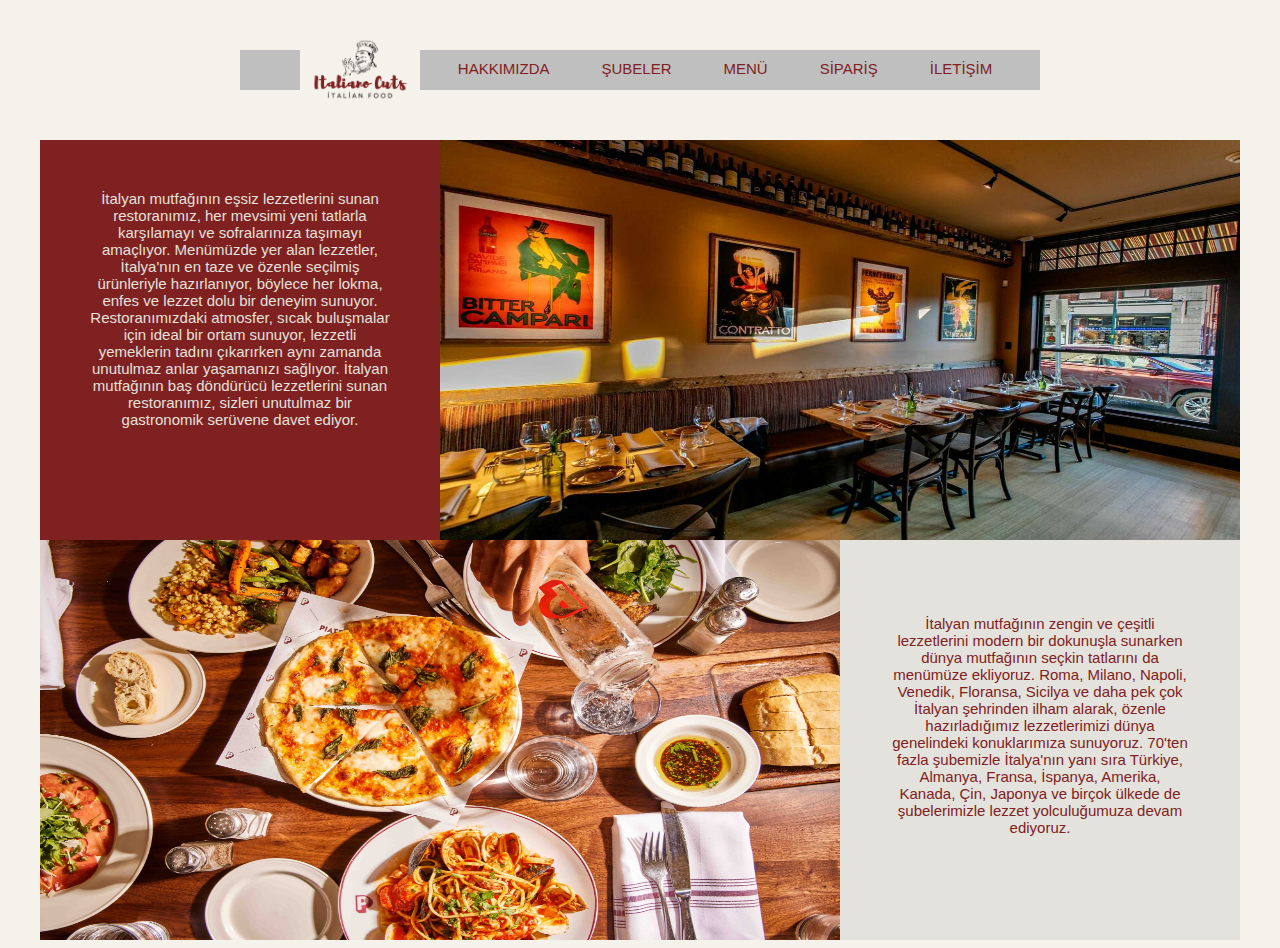
<file: hakkimizda.html>
<!DOCTYPE html>
<html lang="en">
    <head>
        <meta charset="UTF-8">
        <meta name="viewport" content="width=device-width, initial-scale=1.0">
        <link rel="shortcut icon" href="images/Italiano Cuts.png">
        <link rel="stylesheet" href="css/same.css">
        <link rel="stylesheet" href="css/hakkimizda.css">
        <title>Italiano Eats | Hakkımızda</title>
    </head>
    <body>
        <div id="page">
            <nav>
                <div id="in-logo">
                    <img id="logo" src="images/Italiano Cuts.png" alt="logo">
                </div>
                <ul>
                    <a class="button" href="index.html"><li>ANASAYFA</li></a>
                    <a class="button" href="hakkimizda.html"><li>HAKKIMIZDA</li></a>
                    <a class="button" href="subeler.html"><li>ŞUBELER</li></a>
                    <a class="button" href="menu.html"><li>MENÜ</li></a>
                    <a class="button" href="siparis.html"><li>SİPARİŞ</li></a>
                    <a class="button" href="iletisim.html"><li>İLETİŞİM</li></a>
                </ul>
            </nav>

            <div id="article">
                <p id="a1">
                    İtalyan mutfağının eşsiz lezzetlerini sunan restoranımız, her mevsimi yeni tatlarla karşılamayı 
                    ve sofralarınıza taşımayı amaçlıyor. Menümüzde yer alan lezzetler, 
                    İtalya'nın en taze ve özenle seçilmiş ürünleriyle hazırlanıyor, böylece her lokma, enfes ve lezzet dolu bir 
                    deneyim sunuyor. 
                    Restoranımızdaki atmosfer, sıcak buluşmalar için ideal bir ortam sunuyor, lezzetli yemeklerin tadını çıkarırken aynı zamanda unutulmaz anlar yaşamanızı sağlıyor. 
                    İtalyan mutfağının baş döndürücü 
                    lezzetlerini sunan restoranımız, sizleri unutulmaz bir gastronomik serüvene davet ediyor.
                </p>
                <img src="images/restoran.jpg" alt="" width="800px" height="400px">
            </div>

            <div id="article2">
                <img src="images/yemek.jpg" alt="" width="800px" height="400px">
                <p id="a2">
                    İtalyan mutfağının zengin ve çeşitli lezzetlerini modern bir dokunuşla sunarken dünya mutfağının seçkin tatlarını da
                    menümüze ekliyoruz. Roma, Milano, Napoli, Venedik, Floransa, Sicilya ve daha pek çok İtalyan şehrinden ilham alarak,
                    özenle hazırladığımız lezzetlerimizi dünya genelindeki konuklarımıza sunuyoruz. 70'ten fazla şubemizle İtalya'nın yanı
                    sıra Türkiye, Almanya, Fransa, İspanya, Amerika, Kanada, Çin, Japonya ve birçok ülkede de şubelerimizle lezzet 
                    yolculuğumuza devam ediyoruz.
                </p>
            </div>
        </div>
    </body>
</html>
</file>
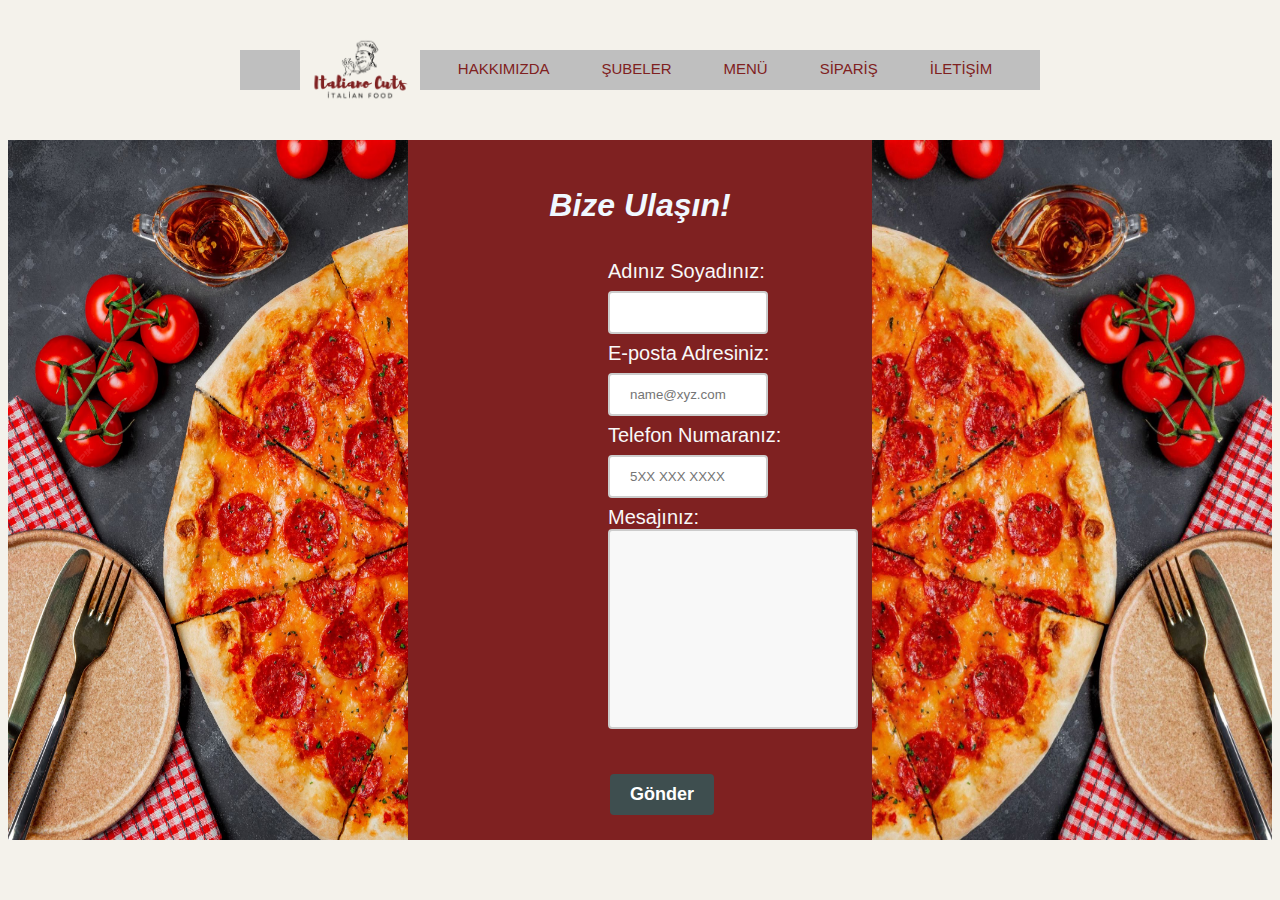
<file: iletisim.html>
<!DOCTYPE html>
<html lang="en">
    <head>
        <meta charset="UTF-8">
        <meta name="viewport" content="width=device-width, initial-scale=1.0">
        <link rel="shortcut icon" href="images/Italiano Cuts.png">
        <link rel="stylesheet" href="css/same.css">
        <link rel="stylesheet" href="css/iletisim.css">
        <title>Italiano Eats | Anasayfa</title>
    </head>
    <body>
        <div id="page">
            <nav>
                <div id="in-logo">
                    <img id="logo" src="images/Italiano Cuts.png" alt="logo">
                </div>
                <ul>
                    <a class="button" href="index.html"><li>ANASAYFA</li></a>
                    <a class="button" href="hakkimizda.html"><li>HAKKIMIZDA</li></a>
                    <a class="button" href="subeler.html"><li>ŞUBELER</li></a>
                    <a class="button" href="menu.html"><li>MENÜ</li></a>
                    <a class="button" href="siparis.html"><li>SİPARİŞ</li></a>
                    <a class="button" href="iletisim.html"><li>İLETİŞİM</li></a>
                </ul>
            </nav>
        </div>


        <div class="page1">
            <div>
                <img src="images/pizza-vertical.jpg" width="400px" height="700px">
            </div>
            <div id="form">
                <div class="container">
                    <h2>Bize Ulaşın!</h2>
                    <div class="f1">
                        <label for="">Adınız Soyadınız:</label>  
                        <input type="text" name="ad-soyad" id="" required>
                    </div>
                    <div class="f1">
                        <label for="">E-posta Adresiniz:</label>  
                        <input type="email" name="mail" required placeholder="name@xyz.com" id="">
                    </div>
                    <div class="f1">
                        <label for="">Telefon Numaranız:</label>  
                        <input type="tel" name="phone" id="" required pattern="[0-9]{3}[0-9]{3}[0-9]{4}" placeholder="5XX XXX XXXX"> 
                    </div>
                    <div class="f1">
                        <label for="">Mesajınız:</label>
                        <textarea name="mesaj" id="" required></textarea>
                    </div>
                    <br><br>
                    <div class="f1">
                        <input type="submit" value="Gönder">
                    </div>
                </div>
            </div> 

            <div class="img2">
                <img src="images/vertical2.jpeg" width="400px" height="700px">
            </div>
        </div>
    </body>
</html>
</file>
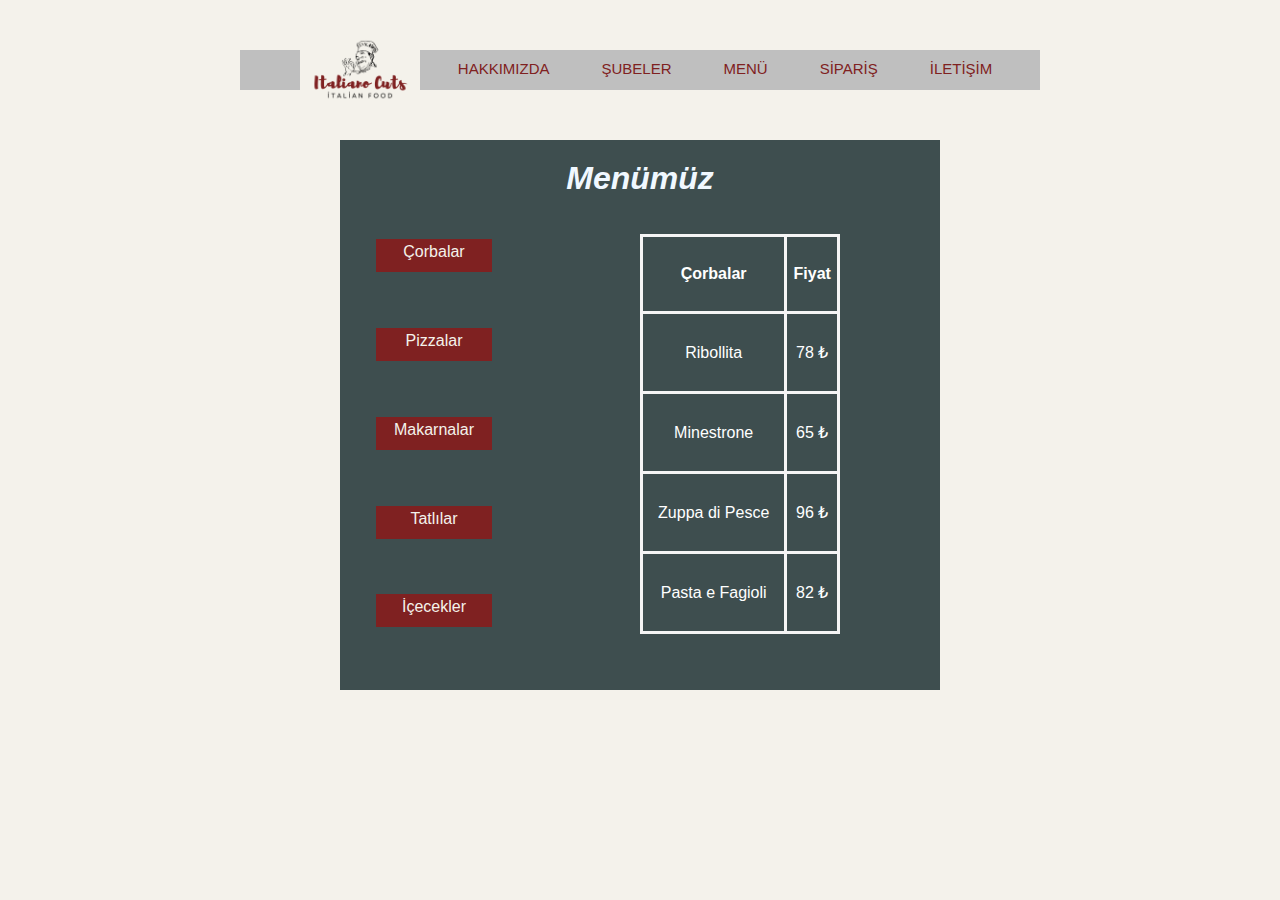
<file: menu-corba.html>
<!DOCTYPE html>
<html lang="en">
    <head>
        <meta charset="UTF-8">
        <meta name="viewport" content="width=device-width, initial-scale=1.0">
        <link rel="shortcut icon" href="images/Italiano Cuts.png">
        <link rel="stylesheet" href="css/same.css">
        <link rel="stylesheet" href="css/menu.css">
        <link rel="stylesheet" href="css/menu-kucuk.css">
        <title>Italiano Eats | Anasayfa</title>
    </head>
    <body>
        <div id="page">
            <nav>
                <div id="in-logo">
                    <img id="logo" src="images/Italiano Cuts.png" alt="logo">
                </div>
                <ul>
                    <a class="button" href="index.html"><li>ANASAYFA</li></a>
                    <a class="button" href="hakkimizda.html"><li>HAKKIMIZDA</li></a>
                    <a class="button" href="subeler.html"><li>ŞUBELER</li></a>
                    <a class="button" href="menu.html"><li>MENÜ</li></a>
                    <a class="button" href="siparis.html"><li>SİPARİŞ</li></a>
                    <a class="button" href="iletisim.html"><li>İLETİŞİM</li></a>
                </ul>
            </nav>
        </div>

        <div id="all">
            <h1>Menümüz</h1>
            <ul id="menu">
                <a href="menu-corba.html" id="item"><li>Çorbalar</li></a>
                <a href="menu-pizza.html" id="item"><li>Pizzalar</li></a>
                <a href="menu-makarna.html" id="item"><li>Makarnalar</li></a>
                <a href="menu-tatli.html" id="item"><li>Tatlılar</li></a>
                <a href="menu-icecek.html" id="item"><li>İçecekler</li></a>
            </ul>

            <div id="table">
                <table id="tablo">
                    <tr>
                    <th class="tg">Çorbalar</th>
                    <th class="tg" align="center">Fiyat</th>
                    </tr>
                    <tr>
                    <td class="tg" align="center">Ribollita</td>
                    <td class="tg" align="center">78 ₺</td>
                    </tr>
                    <tr>
                    <td class="tg" align="center">Minestrone</td>
                    <td class="tg" align="center">65 ₺</td>
                    </tr>
                    <tr>
                    <td class="tg" align="center">Zuppa di Pesce</td>
                    <td class="tg" align="center">96 ₺</td>
                    </tr>
                    <tr>
                    <td class="tg" align="center">Pasta e Fagioli</td>
                    <td class="tg" align="center">82 ₺</td>
                    </tr>
                </table>
            </div>
        </div>
    </body>
</html>
</file>
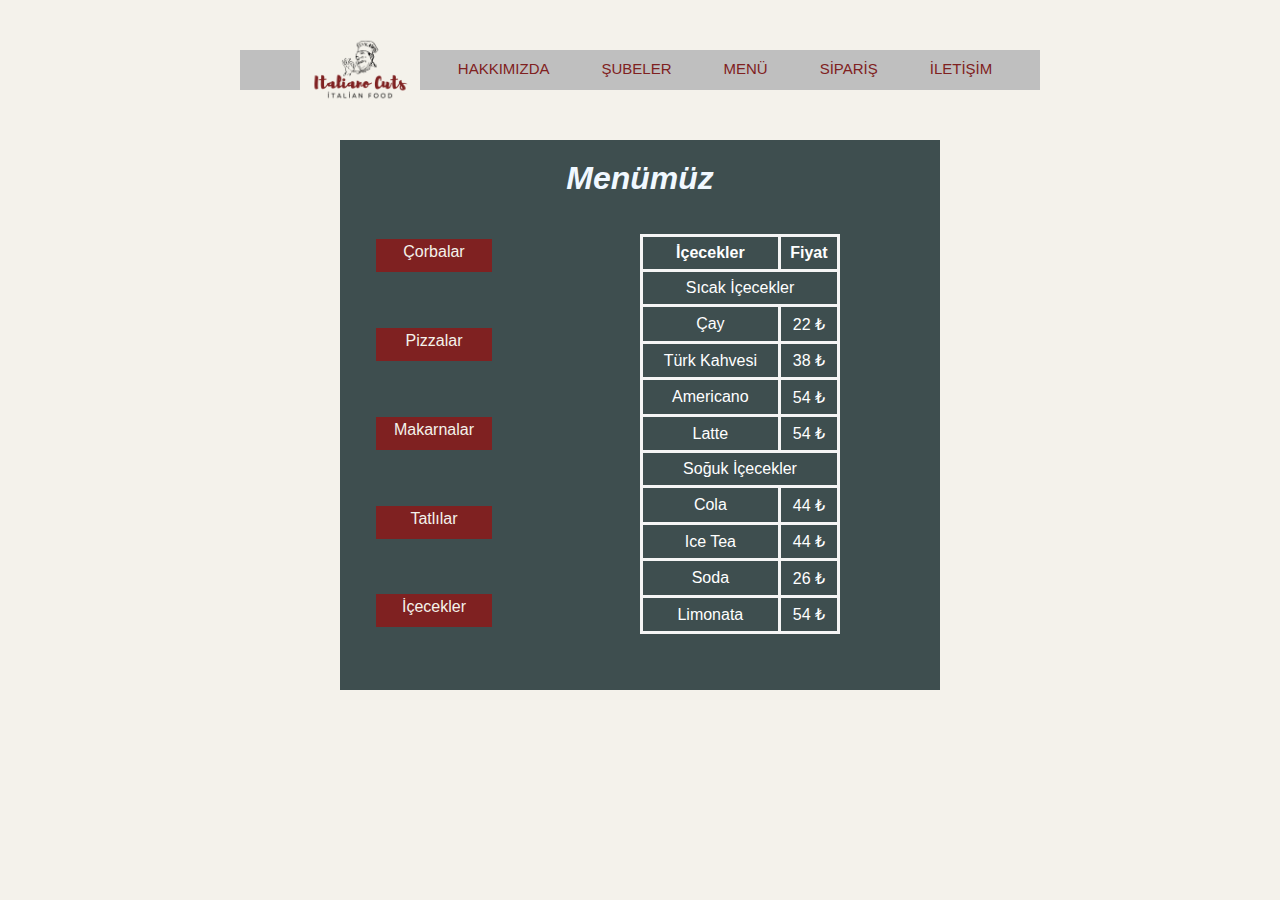
<file: menu-icecek.html>
<!DOCTYPE html>
<html lang="en">
    <head>
        <meta charset="UTF-8">
        <meta name="viewport" content="width=device-width, initial-scale=1.0">
        <link rel="shortcut icon" href="images/Italiano Cuts.png">
        <link rel="stylesheet" href="css/same.css">
        <link rel="stylesheet" href="css/menu.css">
        <link rel="stylesheet" href="css/menu-kucuk.css">
        <title>Italiano Eats | Anasayfa</title>
    </head>
    <body>
        <div id="page">
            <nav>
                <div id="in-logo">
                    <img id="logo" src="images/Italiano Cuts.png" alt="logo">
                </div>
                <ul>
                    <a class="button" href="index.html"><li>ANASAYFA</li></a>
                    <a class="button" href="hakkimizda.html"><li>HAKKIMIZDA</li></a>
                    <a class="button" href="subeler.html"><li>ŞUBELER</li></a>
                    <a class="button" href="menu.html"><li>MENÜ</li></a>
                    <a class="button" href="siparis.html"><li>SİPARİŞ</li></a>
                    <a class="button" href="iletisim.html"><li>İLETİŞİM</li></a>
                </ul>
            </nav>
        
        </div>

        <div id="all">
            <h1>Menümüz</h1>
            <ul id="menu">
                <a href="menu-corba.html" id="item"><li>Çorbalar</li></a>
                <a href="menu-pizza.html" id="item"><li>Pizzalar</li></a>
                <a href="menu-makarna.html" id="item"><li>Makarnalar</li></a>
                <a href="menu-tatli.html" id="item"><li>Tatlılar</li></a>
                <a href="menu-icecek.html" id="item"><li>İçecekler</li></a>
            </ul>

            <div id="table">
                <table id="tablo" >
                <tr>
                    <th class="tg">İçecekler</th>
                    <th class="tg">Fiyat</th>
                </tr>
                <tr align="center">
                    <td class="tg" colspan="2">Sıcak İçecekler</td>
                </tr>
                <tr align="center">
                    <td class="tg">Çay</td>
                    <td class="tg">22 ₺</td>
                </tr>
                <tr align="center">
                    <td class="tg">Türk Kahvesi</td>
                    <td class="tg">38 ₺</td>
                </tr>
                <tr align="center">
                    <td class="tg">Americano</td>
                    <td class="tg">54 ₺</td>
                </tr>
                <tr align="center">
                    <td class="tg">Latte</td>
                    <td class="tg">54 ₺</td>
                </tr>
                <tr align="center">
                    <td class="tg" colspan="2">Soğuk İçecekler</td>
                </tr>
                <tr align="center">
                    <td class="tg">Cola</td>
                    <td class="tg">44 ₺</td>
                </tr>
                <tr align="center">
                    <td class="tg">Ice Tea</td>
                    <td class="tg">44 ₺</td>
                </tr>
                <tr align="center">
                    <td class="tg">Soda</td>
                    <td class="tg">26 ₺</td>
                </tr>
                <tr align="center">
                    <td class="tg">Limonata</td>
                    <td class="tg">54 ₺</td>
                </tr>
                </table>
            </div>
        </div>   
    </body>
</html>
</file>
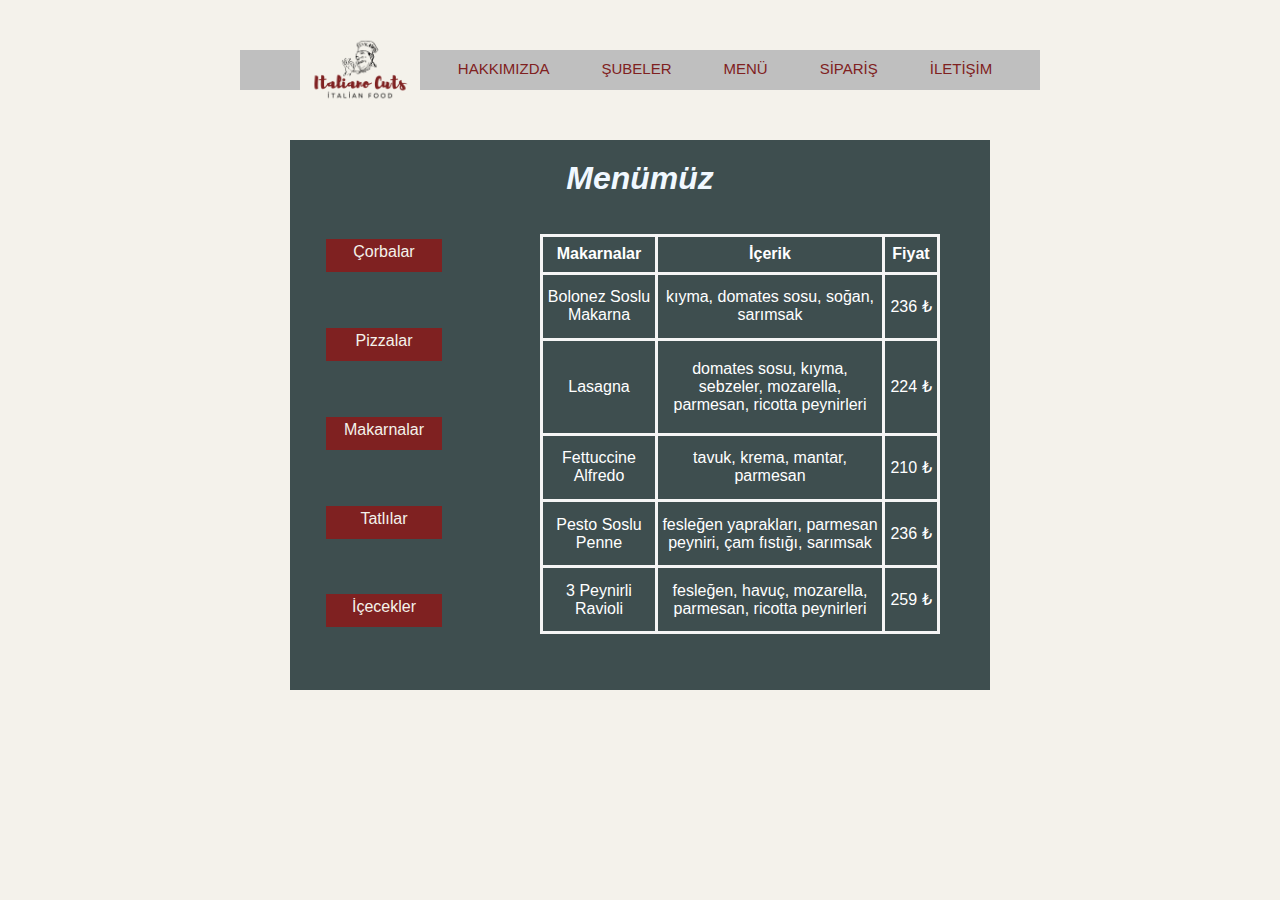
<file: menu-makarna.html>
<!DOCTYPE html>
<html lang="en">
    <head>
        <meta charset="UTF-8">
        <meta name="viewport" content="width=device-width, initial-scale=1.0">
        <link rel="shortcut icon" href="images/Italiano Cuts.png">
        <link rel="stylesheet" href="css/same.css">
        <link rel="stylesheet" href="css/menu.css">
        <link rel="stylesheet" href="css/menu-buyuk.css">
        <title>Italiano Eats | Anasayfa</title>
    </head>
    <body>
        <div id="page">
            <nav>
                <div id="in-logo">
                    <img id="logo" src="images/Italiano Cuts.png" alt="logo">
                </div>
                <ul>
                    <a class="button" href="index.html"><li>ANASAYFA</li></a>
                    <a class="button" href="hakkimizda.html"><li>HAKKIMIZDA</li></a>
                    <a class="button" href="subeler.html"><li>ŞUBELER</li></a>
                    <a class="button" href="menu.html"><li>MENÜ</li></a>
                    <a class="button" href="siparis.html"><li>SİPARİŞ</li></a>
                    <a class="button" href="iletisim.html"><li>İLETİŞİM</li></a>
                </ul>
            </nav>
        
        </div>

        <div id="all">
            <h1>Menümüz</h1>
            <ul id="menu">
                <a href="menu-corba.html" id="item"><li>Çorbalar</li></a>
                <a href="menu-pizza.html" id="item"><li>Pizzalar</li></a>
                <a href="menu-makarna.html" id="item"><li>Makarnalar</li></a>
                <a href="menu-tatli.html" id="item"><li>Tatlılar</li></a>
                <a href="menu-icecek.html" id="item"><li>İçecekler</li></a>
            </ul>

            <div id="table">
                <table id="tablo">
                    <tr>
                    <th class="tg" align="center" width="110px">Makarnalar</th>
                    <th class="tg" align="center">İçerik</th>
                    <th class="tg" align="center" width="50px">Fiyat</th>
                    </tr>
                    <tr>
                    <td class="tg" align="center">Bolonez Soslu Makarna</td>
                    <td class="tg" align="center">kıyma, domates sosu, soğan, sarımsak</td>
                    <td class="tg" align="center">236 ₺</td>
                    </tr>
                    <tr>
                    <td class="tg" align="center">Lasagna</td>
                    <td class="tg" align="center">domates sosu, kıyma, sebzeler, mozarella, parmesan, ricotta peynirleri</td>
                    <td class="tg" align="center">224 ₺</td>
                    </tr>
                    <tr>
                    <td class="tg" align="center">Fettuccine Alfredo</td>
                    <td class="tg" align="center">tavuk, krema, mantar, parmesan</td>
                    <td class="tg" align="center">210 ₺</td>
                    </tr>
                    <tr>
                    <td class="tg" align="center">Pesto Soslu Penne</td>
                    <td class="tg" align="center">fesleğen yaprakları, parmesan peyniri, çam fıstığı, sarımsak</td>
                    <td class="tg" align="center">236 ₺</td>
                    </tr>
                    <tr>
                    <td class="tg" align="center">3 Peynirli Ravioli</td>
                    <td class="tg" align="center">fesleğen, havuç, mozarella, parmesan, ricotta peynirleri</td>
                    <td class="tg" align="center">259 ₺</td>
                    </tr>
                </table>
            </div>
        </div>
    </body>
</html>
</file>
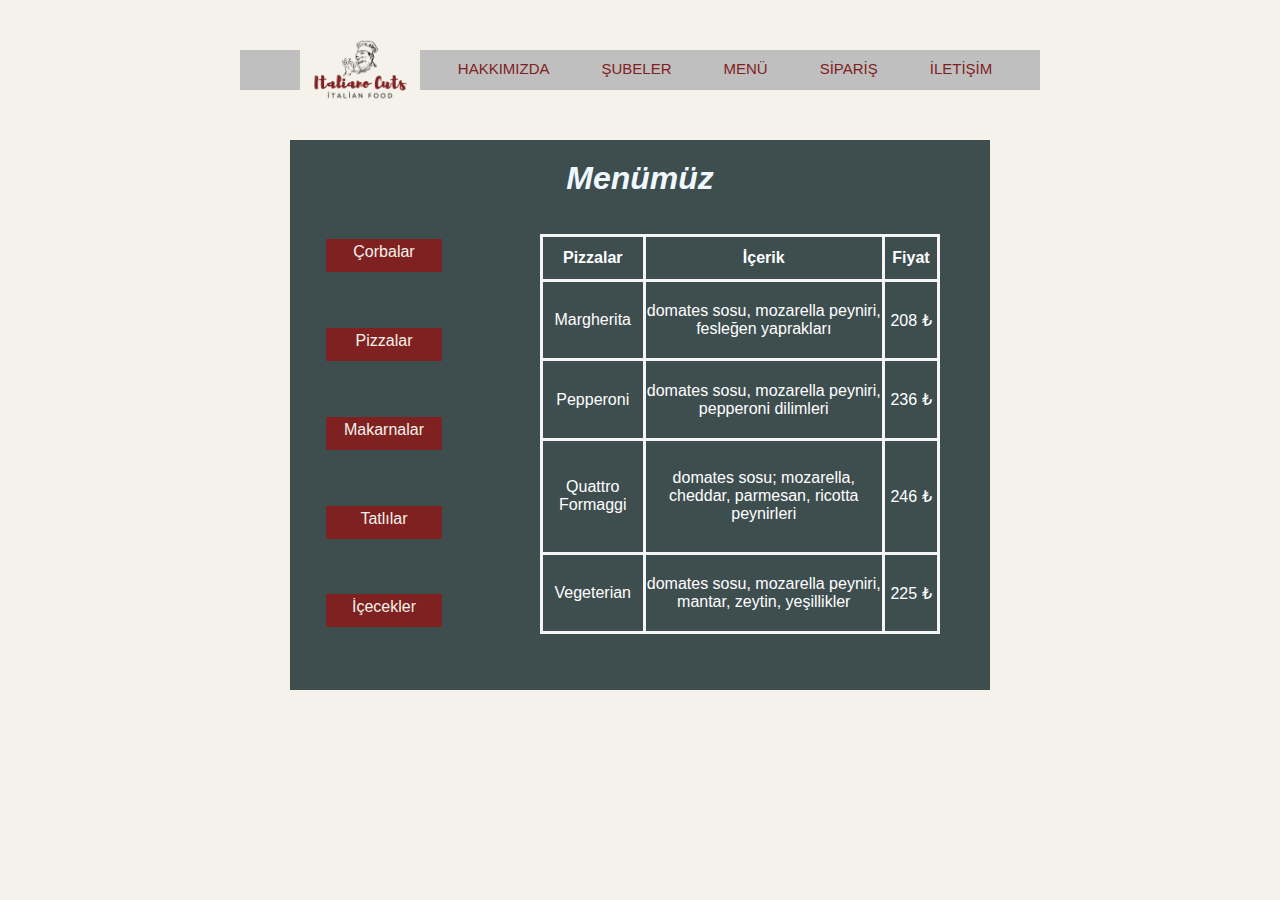
<file: menu-pizza.html>
<!DOCTYPE html>
<html lang="en">
    <head>
        <meta charset="UTF-8">
        <meta name="viewport" content="width=device-width, initial-scale=1.0">
        <link rel="shortcut icon" href="images/Italiano Cuts.png">
        <link rel="stylesheet" href="css/same.css">
        <link rel="stylesheet" href="css/menu.css">
        <link rel="stylesheet" href="css/menu-buyuk.css">
        <title>Italiano Eats | Anasayfa</title>
    </head>
    <body>
        <div id="page">
            <nav>
                <div id="in-logo">
                    <img id="logo" src="images/Italiano Cuts.png" alt="logo">
                </div>
                <ul>
                    <a class="button" href="index.html"><li>ANASAYFA</li></a>
                    <a class="button" href="hakkimizda.html"><li>HAKKIMIZDA</li></a>
                    <a class="button" href="subeler.html"><li>ŞUBELER</li></a>
                    <a class="button" href="menu.html"><li>MENÜ</li></a>
                    <a class="button" href="siparis.html"><li>SİPARİŞ</li></a>
                    <a class="button" href="iletisim.html"><li>İLETİŞİM</li></a>
                </ul>
            </nav>
        </div>

        <div id="all">
            <h1>Menümüz</h1>
            <ul id="menu">
                <a href="menu-corba.html" id="item"><li>Çorbalar</li></a>
                <a href="menu-pizza.html" id="item"><li>Pizzalar</li></a>
                <a href="menu-makarna.html" id="item"><li>Makarnalar</li></a>
                <a href="menu-tatli.html" id="item"><li>Tatlılar</li></a>
                <a href="menu-icecek.html" id="item"><li>İçecekler</li></a>
            </ul>

            <div id="table">
                <table id="tablo">
                    <tr>
                    <th class="tg" align="center">Pizzalar</th>
                    <th class="tg" align="center">İçerik</th>
                    <th class="tg" align="center" width="50px">Fiyat</th>
                    </tr>
                    <tr>
                    <td class="tg" align="center">Margherita</td>
                    <td class="tg" align="center">domates sosu, mozarella peyniri, fesleğen yaprakları</td>
                    <td class="tg" align="center">208 ₺</td>
                    </tr>
                    <tr>
                    <td class="tg" align="center">Pepperoni</td>
                    <td class="tg" align="center">domates sosu, mozarella peyniri, pepperoni dilimleri</td>
                    <td class="tg" align="center">236 ₺</td>
                    </tr>
                    <tr>
                    <td class="tg" align="center">Quattro Formaggi</td>
                    <td class="tg" align="center">domates sosu; mozarella, cheddar, parmesan, ricotta peynirleri</td>
                    <td class="tg" align="center">246 ₺</td>
                    </tr>
                    <tr>
                    <td class="tg" align="center">Vegeterian</td>
                    <td class="tg" align="center">domates sosu, mozarella peyniri, mantar, zeytin, yeşillikler</td>
                    <td class="tg" align="center">225 ₺</td>
                    </tr>
                </table>
            </div>
        </div>
    </body>
</html>
</file>
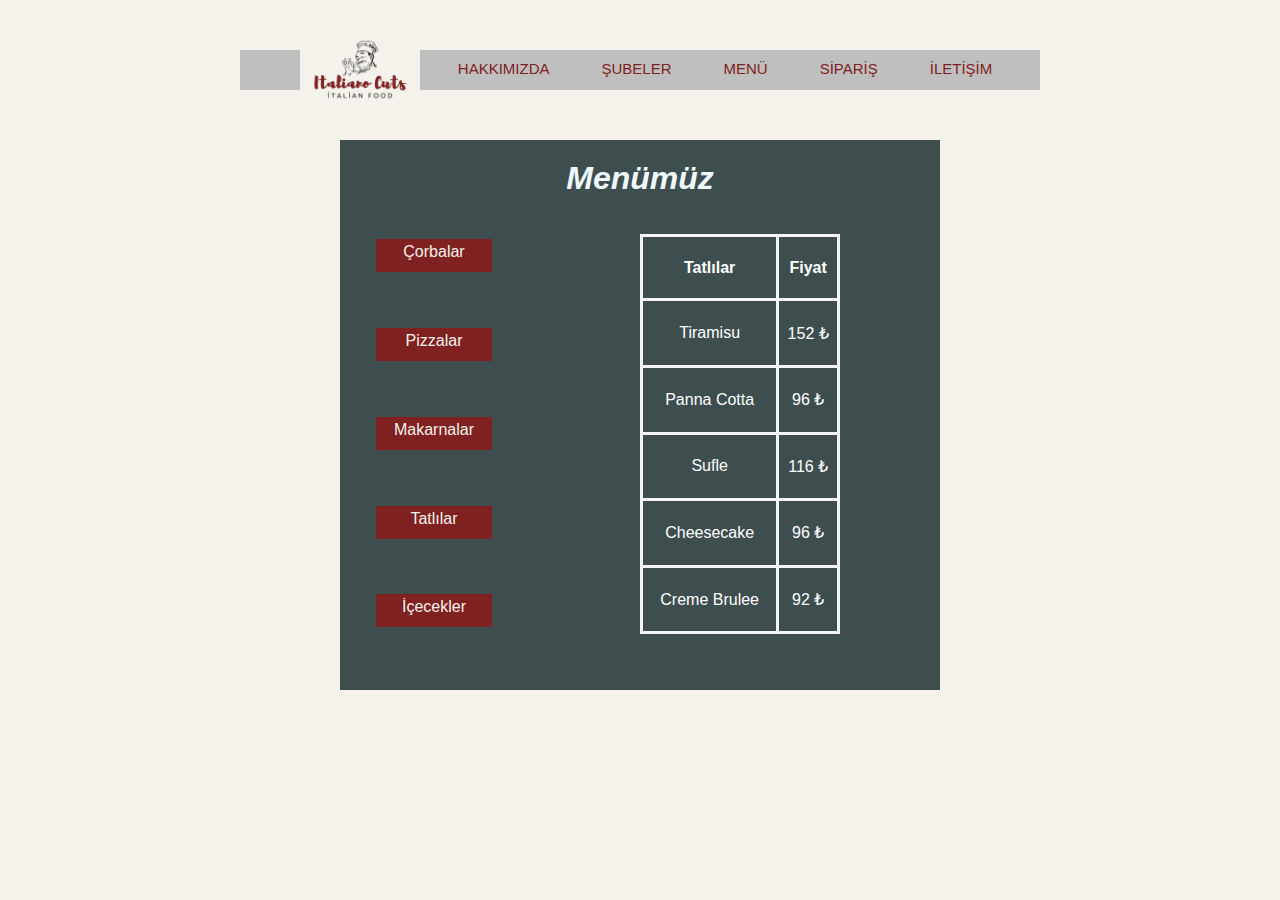
<file: menu-tatli.html>
<!DOCTYPE html>
<html lang="en">
    <head>
        <meta charset="UTF-8">
        <meta name="viewport" content="width=device-width, initial-scale=1.0">
        <link rel="shortcut icon" href="images/Italiano Cuts.png">
        <link rel="stylesheet" href="css/same.css">
        <link rel="stylesheet" href="css/menu.css">
        <link rel="stylesheet" href="css/menu-kucuk.css">
        <title>Italiano Eats | Anasayfa</title>
    </head>
    <body>
        <div id="page">
            <nav>
                <div id="in-logo">
                    <img id="logo" src="images/Italiano Cuts.png" alt="logo">
                </div>
                <ul>
                    <a class="button" href="index.html"><li>ANASAYFA</li></a>
                    <a class="button" href="hakkimizda.html"><li>HAKKIMIZDA</li></a>
                    <a class="button" href="subeler.html"><li>ŞUBELER</li></a>
                    <a class="button" href="menu.html"><li>MENÜ</li></a>
                    <a class="button" href="siparis.html"><li>SİPARİŞ</li></a>
                    <a class="button" href="iletisim.html"><li>İLETİŞİM</li></a>
                </ul>
            </nav>
        
        </div>

        <div id="all">
            <h1>Menümüz</h1>
            <ul id="menu">
                <a href="menu-corba.html" id="item"><li>Çorbalar</li></a>
                <a href="menu-pizza.html" id="item"><li>Pizzalar</li></a>
                <a href="menu-makarna.html" id="item"><li>Makarnalar</li></a>
                <a href="menu-tatli.html" id="item"><li>Tatlılar</li></a>
                <a href="menu-icecek.html" id="item"><li>İçecekler</li></a>
            </ul>

            <div id="table">
                <table id="tablo">
                    <tr>
                    <th class="tg">Tatlılar</th>
                    <th class="tg" align="center">Fiyat</th>
                    </tr>
                    <tr>
                    <td class="tg" align="center">Tiramisu</td>
                    <td class="tg" align="center">152 ₺</td>
                    </tr>
                    <tr>
                    <td class="tg" align="center">Panna Cotta</td>
                    <td class="tg" align="center">96 ₺</td>
                    </tr>
                    <tr>
                    <td class="tg" align="center">Sufle</td>
                    <td class="tg" align="center">116 ₺</td>
                    </tr>
                    <tr>
                    <td class="tg" align="center">Cheesecake</td>
                    <td class="tg" align="center">96 ₺</td>
                    </tr>
                    <tr>
                    <td class="tg" align="center">Creme Brulee</td>
                    <td class="tg" align="center">92 ₺</td>
                    </tr>
                </table>
            </div>
        </div>   
    </body>
</html>
</file>
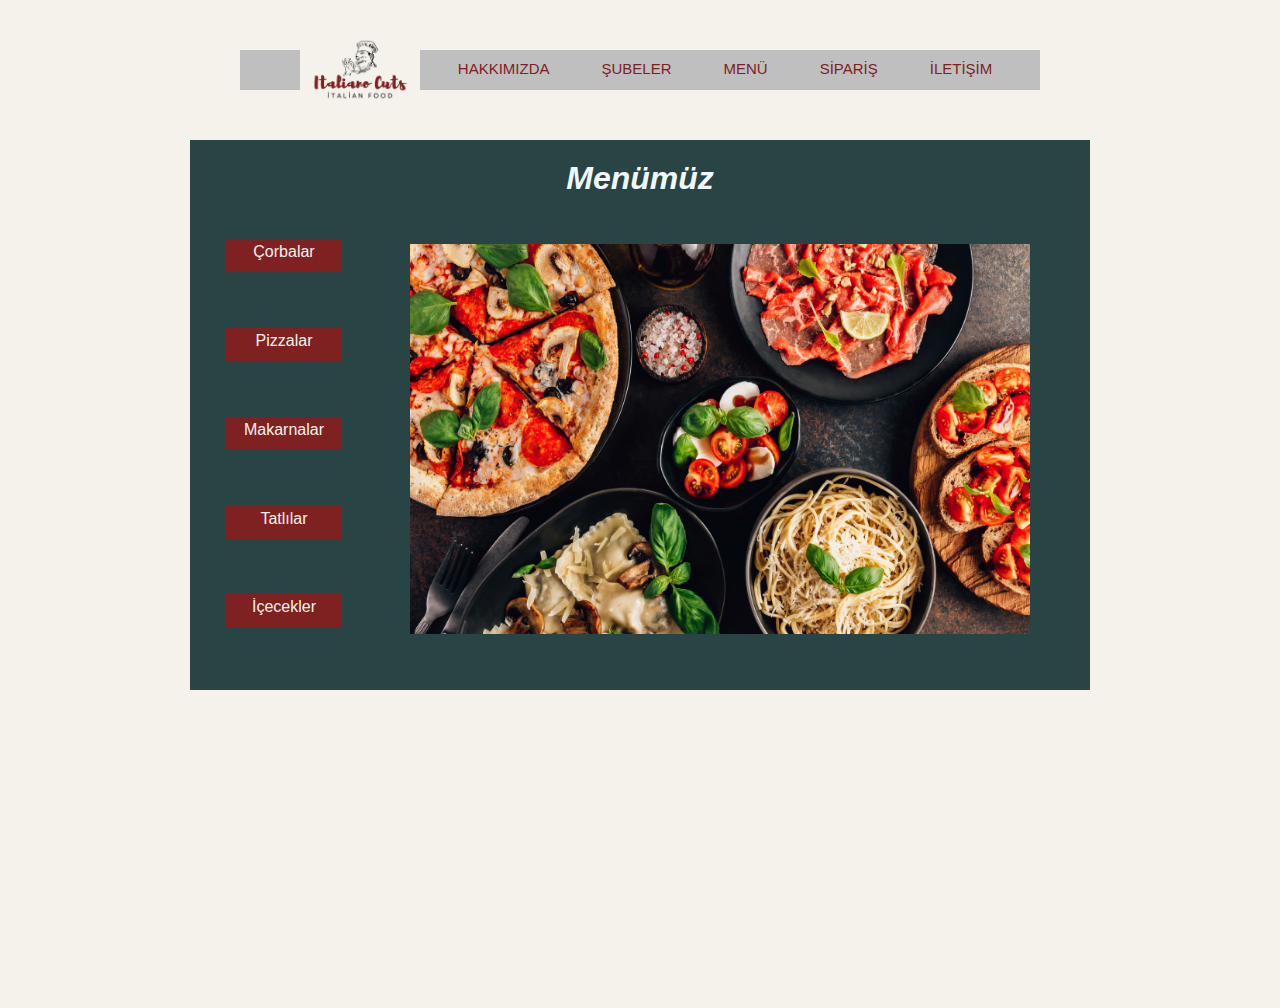
<file: menu.html>
<!DOCTYPE html>
<html lang="en">
    <head>
        <meta charset="UTF-8">
        <meta name="viewport" content="width=device-width, initial-scale=1.0">
        <link rel="shortcut icon" href="images/Italiano Cuts.png">
        <link rel="stylesheet" href="css/same.css">
        <link rel="stylesheet" href="css/menu.css">
        <title>Italiano Eats | Anasayfa</title>
    </head>
    <body>
        <div id="page">
            <nav>
                <div id="in-logo">
                    <img id="logo" src="images/Italiano Cuts.png" alt="logo">
                </div>
                <ul>
                    <a class="button" href="index.html"><li>ANASAYFA</li></a>
                    <a class="button" href="hakkimizda.html"><li>HAKKIMIZDA</li></a>
                    <a class="button" href="subeler.html"><li>ŞUBELER</li></a>
                    <a class="button" href="menu.html"><li>MENÜ</li></a>
                    <a class="button" href="siparis.html"><li>SİPARİŞ</li></a>
                    <a class="button" href="iletisim.html"><li>İLETİŞİM</li></a>
                </ul>
            </nav>
        
        </div>

        <div id="all">
            <h1>Menümüz</h1>
            <ul id="menu">
                <a href="menu-corba.html" id="item"><li>Çorbalar</li></a>
                <a href="menu-pizza.html" id="item"><li>Pizzalar</li></a>
                <a href="menu-makarna.html" id="item"><li>Makarnalar</li></a>
                <a href="menu-tatli.html" id="item"><li>Tatlılar</li></a>
                <a href="menu-icecek.html" id="item"><li>İçecekler</li></a>
            </ul>
            <img src="images/italian.jpg" alt="" id="italian">
        </div> 
    </body>
</html>
</file>
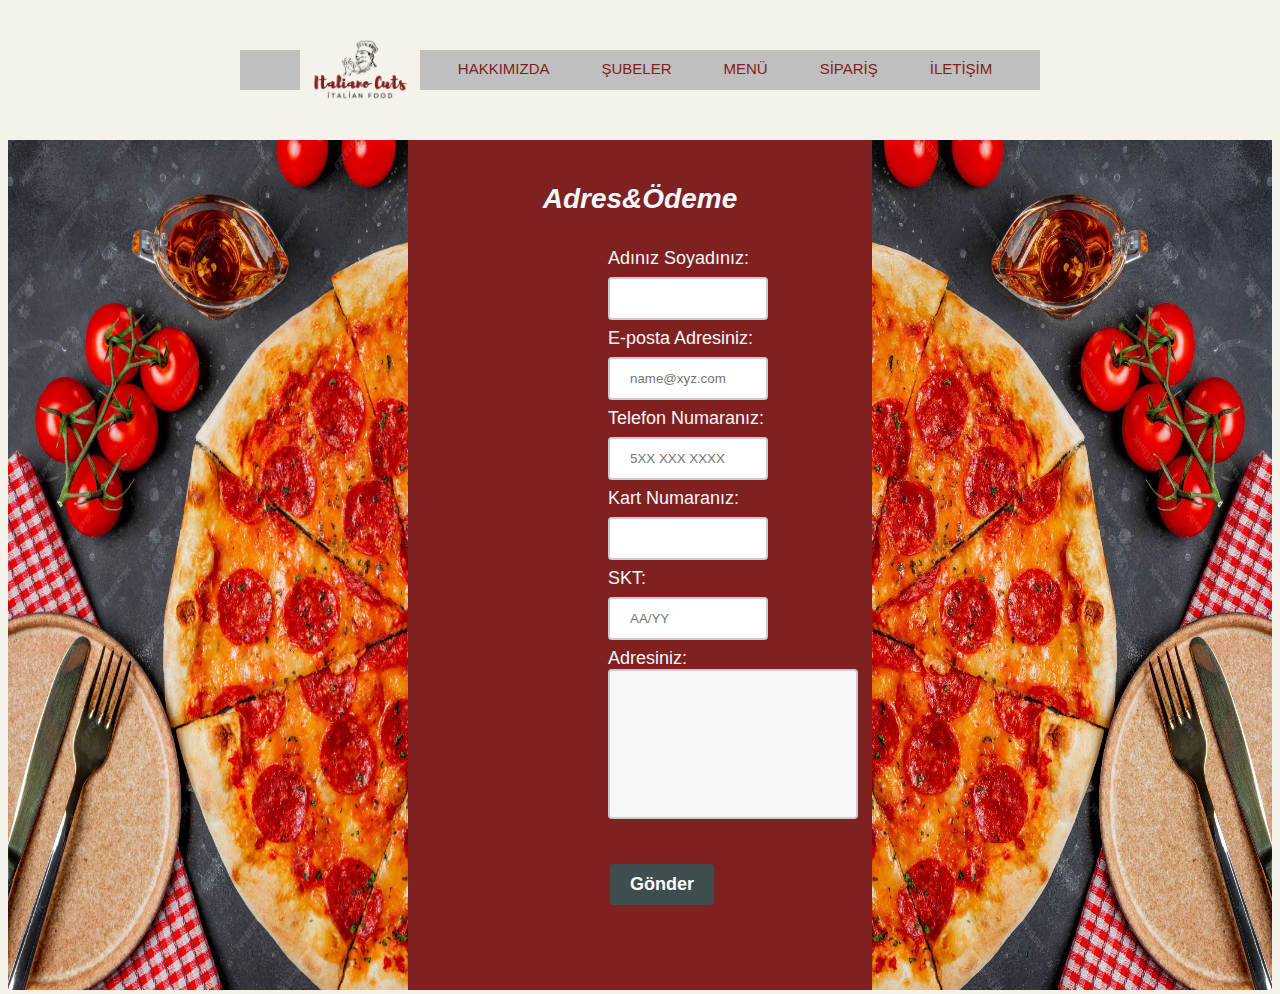
<file: odeme.html>
<!DOCTYPE html>
<html lang="en">
    <head>
        <meta charset="UTF-8">
        <meta name="viewport" content="width=device-width, initial-scale=1.0">
        <link rel="shortcut icon" href="images/Italiano Cuts.png">
        <link rel="stylesheet" href="css/same.css">
        <link rel="stylesheet" href="css/odeme.css">
        <title>Italiano Eats | Anasayfa</title>
    </head>
    <body>
        <div id="page">
            <nav>
                <div id="in-logo">
                    <img id="logo" src="images/Italiano Cuts.png" alt="logo">
                </div>
                <ul>
                    <a class="button" href="index.html"><li>ANASAYFA</li></a>
                    <a class="button" href="hakkimizda.html"><li>HAKKIMIZDA</li></a>
                    <a class="button" href="subeler.html"><li>ŞUBELER</li></a>
                    <a class="button" href="menu.html"><li>MENÜ</li></a>
                    <a class="button" href="siparis.html"><li>SİPARİŞ</li></a>
                    <a class="button" href="iletisim.html"><li>İLETİŞİM</li></a>
                </ul>
            </nav>
        </div>


        <div class="page1">
            <div>
                <img src="images/pizza-vertical.jpg" width="400px" height="850px">
            </div>
            <div id="form">
                <div class="container">
                    <h2>Adres&Ödeme</h2>
                    <div class="f1">
                        <label for="">Adınız Soyadınız:</label>  
                        <input type="text" name="ad-soyad" id="" required>
                    </div>
                    <div class="f1">
                        <label for="">E-posta Adresiniz:</label>  
                        <input type="email" name="mail" required placeholder="name@xyz.com" id="">
                    </div>
                    <div class="f1">
                        <label for="">Telefon Numaranız:</label>  
                        <input type="tel" name="phone" id="" required pattern="[0-9]{3}[0-9]{3}[0-9]{4}" placeholder="5XX XXX XXXX"> 
                    </div>
                    <div class="f1">
                        <label for="">Kart Numaranız:</label>  
                        <input type="text" name="credit" id=""> 
                    </div>
                    <div class="f1">
                        <label for="">SKT:</label>  
                        <input type="text" name="date" id="" required pattern="[0-9]{2}[0-9]{2}" placeholder="AA/YY"> 
                    </div>
                    <div class="f1">
                        <label for="">Adresiniz:</label>
                        <textarea name="mesaj" id="" required></textarea>
                    </div>
                    <br><br>
                    <div class="f1">
                        <input type="submit" value="Gönder">
                    </div>
                </div>
            </div> 

            <div class="img2">
                <img src="images/vertical2.jpeg" width="400px" height="850px">
            </div>
        </div>
    </body>
</html>
</file>
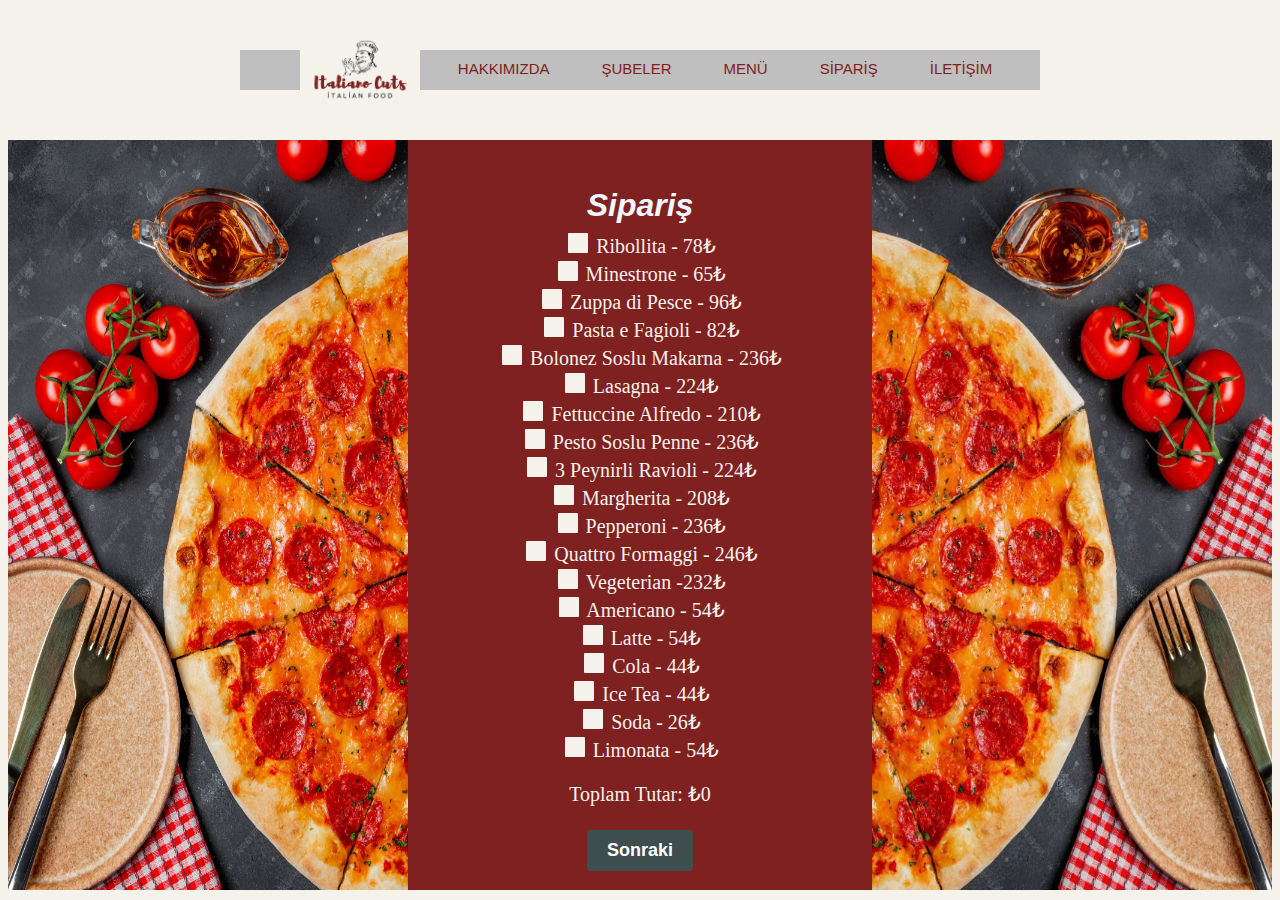
<file: siparis.html>
<!DOCTYPE html>
<html lang="en">
    <head>
        <meta charset="UTF-8">
        <meta name="viewport" content="width=device-width, initial-scale=1.0">
        <link rel="shortcut icon" href="images/Italiano Cuts.png">
        <link rel="stylesheet" href="css/same.css">
        <link rel="stylesheet" href="css/siparis.css">
        <title>Italiano Eats | Sipariş</title>
        
        
    </head>
    <body>
        <div id="page">
            <nav>
                <div id="in-logo">
                    <img id="logo" src="images/Italiano Cuts.png" alt="logo">
                </div>
                <ul>
                    <a class="button" href="index.html"><li>ANASAYFA</li></a>
                    <a class="button" href="hakkimizda.html"><li>HAKKIMIZDA</li></a>
                    <a class="button" href="subeler.html"><li>ŞUBELER</li></a>
                    <a class="button" href="menu.html"><li>MENÜ</li></a>
                    <a class="button" href="siparis.html"><li>SİPARİŞ</li></a>
                    <a class="button" href="iletisim.html"><li>İLETİŞİM</li></a>
                </ul>
            </nav>
        </div>


        <div class="page1">
            <div>
            <img src="images/pizza-vertical.jpg" width="400px" height="750px">
            </div>
            <div id="menu">
                <h2>Sipariş</h2>
                <div class="wrapper">
                    <input type="checkbox" class="checkbox" name="Ribollita" value="78" id="">
                    <label for="check">Ribollita - 78₺</label>
                </div>
                <div class="wrapper">
                    <input type="checkbox" class="checkbox" name="Minestrone" value="65" id="">
                    <label for="check">Minestrone - 65₺</label>
                </div>
                <div class="wrapper">
                    <input type="checkbox" class="checkbox" name="Balık" value="96" id="">
                    <label for="check">Zuppa di Pesce - 96₺</label>
                </div>
                <div class="wrapper">
                    <input type="checkbox" class="checkbox" name="Fagioli" value="82" id="">
                    <label for="check">Pasta e Fagioli - 82₺</label>
                </div>
                <div class="wrapper">
                    <input type="checkbox" class="checkbox" name="bolonez" value="236" id="">
                    <label for="check">Bolonez Soslu Makarna - 236₺</label>
                </div>
                <div class="wrapper">
                    <input type="checkbox" class="checkbox" name="Lasagna" value="224" id="">
                    <label for="check">Lasagna - 224₺</label>
                </div>
                <div class="wrapper">
                    <input type="checkbox" class="checkbox" name="Fettuccine" value="210" id="">
                    <label for="check">Fettuccine Alfredo - 210₺</label>
                </div>
                <div class="wrapper">
                    <input type="checkbox" class="checkbox" name="Pesto" value="236" id="">
                    <label for="check">Pesto Soslu Penne - 236₺</label>
                </div>
                <div class="wrapper">
                    <input type="checkbox" class="checkbox" name="Ravioli"value="224" id="">
                    <label for="check">3 Peynirli Ravioli - 224₺</label>
                </div>
                <div class="wrapper">
                <input type="checkbox" class="checkbox" name="Margherita" value="208" id="">
                <label for="check">Margherita - 208₺</label>
                </div>
                <div class="wrapper">
                    <input type="checkbox" class="checkbox" name="Pepperoni" value="236" id="">
                    <label for="check">Pepperoni - 236₺</label>
                </div>
                <div class="wrapper">
                    <input type="checkbox" class="checkbox" name="Peynirli" value="246" id="">
                    <label for="check">Quattro Formaggi - 246₺</label>
                </div>
                <div class="wrapper">
                    <input type="checkbox" class="checkbox" name="Vegeterian" value="232" id="">
                    <label for="check">Vegeterian -232₺</label>
                </div>
                <div class="wrapper">
                    <input type="checkbox" class="checkbox" name="Americano" value="54" id="">
                    <label for="check">Americano - 54₺</label>
                </div>
                <div class="wrapper">
                    <input type="checkbox" class="checkbox" name="Latte" value="54" id="">
                    <label for="check">Latte - 54₺</label>
                </div>
                <div class="wrapper"> 
                    <input type="checkbox" class="checkbox" name="Cola" value="44" id="">
                    <label for="check">Cola - 44₺</label>
                </div>
                <div class="wrapper">
                    <input type="checkbox" class="checkbox" name="icetea" value="44" id="">
                    <label for="check">Ice Tea - 44₺</label>
                </div>
                <div class="wrapper">
                    <input type="checkbox" class="checkbox" name="Soda" value="26" id="">
                    <label for="check">Soda - 26₺</label>
                </div>
                <div class="wrapper">
                    <input type="checkbox" class="checkbox" name="Limonata" value="54" id="">
                    <label for="check">Limonata - 54₺</label>
                </div>  
                <p>Toplam Tutar: ₺<span id="totalAmount">0</span></p>
                <div class="f1">
                <a href="odeme.html"><input type="submit" value="Sonraki"></a>
                </div>
            </div>

            <div class="img2">
                <img src="images/vertical2.jpeg" width="400px" height="750px">
            </div>
        </div>

    <script>
        const checkboxes = document.querySelectorAll('input[type="checkbox"]');
        checkboxes.forEach(checkbox => {
            checkbox.addEventListener('change', calculateTotal);
        });

        function calculateTotal() {
            let total = 0;
            checkboxes.forEach(checkbox => {
            if (checkbox.checked) {
                total += parseInt(checkbox.value);
            }
            });
            document.getElementById('totalAmount').textContent = total;
        }
    </script>
    </body>
</html>
</file>
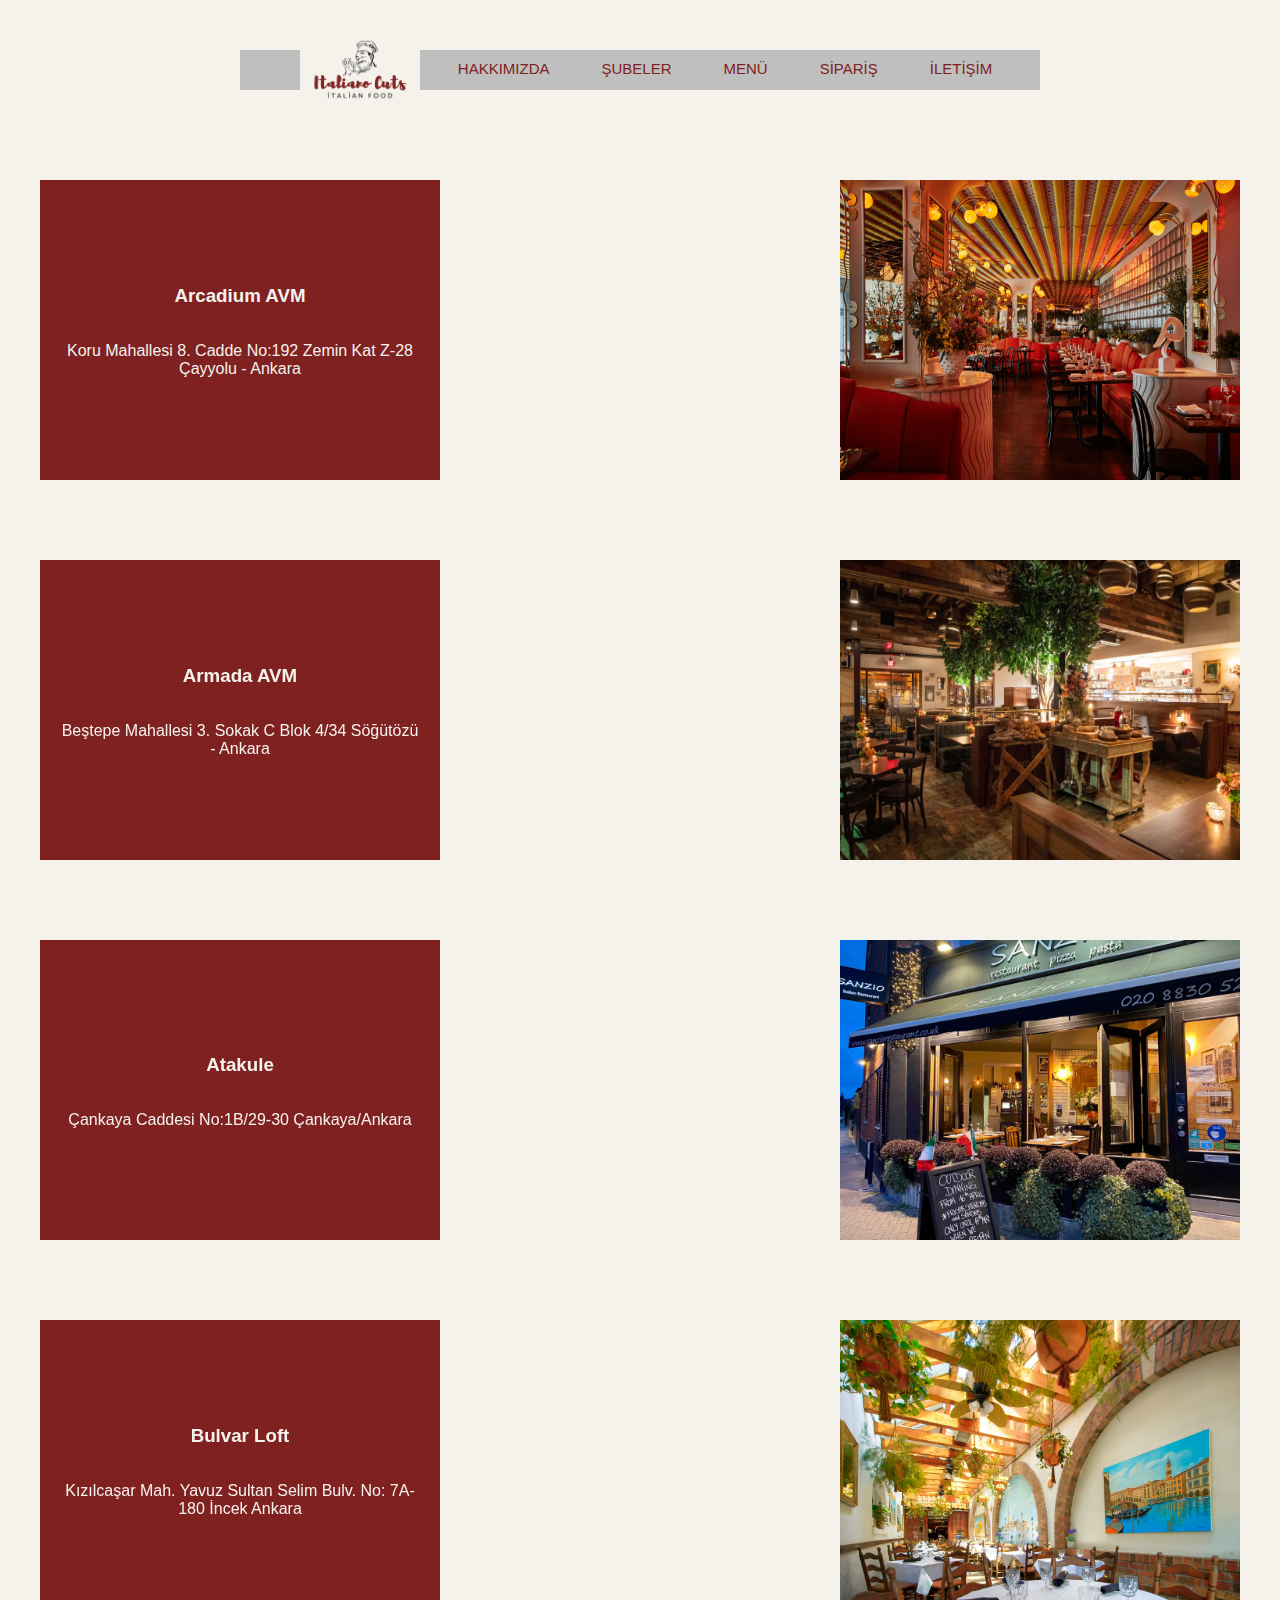
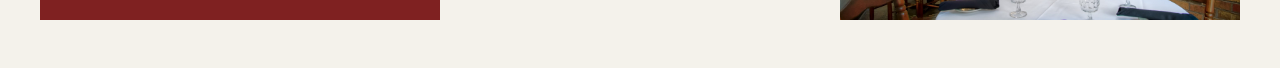
<file: subeler.html>
<!DOCTYPE html>
<html lang="en">
    <head>
        <meta charset="UTF-8">
        <meta name="viewport" content="width=device-width, initial-scale=1.0">
        <link rel="shortcut icon" href="images/Italiano Cuts.png">
        <link rel="stylesheet" href="css/same.css">
        <link rel="stylesheet" href="css/subeler.css">
        <title>Italiano Eats | Anasayfa</title>
    </head>
    
    <body>
        <div id="page">
            <nav>
                <div id="in-logo">
                    <img id="logo" src="images/Italiano Cuts.png" alt="logo">
                </div>
                <ul>
                    <a class="button" href="index.html"><li>ANASAYFA</li></a>
                    <a class="button" href="hakkimizda.html"><li>HAKKIMIZDA</li></a>
                    <a class="button" href="subeler.html"><li>ŞUBELER</li></a>
                    <a class="button" href="menu.html"><li>MENÜ</li></a>
                    <a class="button" href="siparis.html"><li>SİPARİŞ</li></a>
                    <a class="button" href="iletisim.html"><li>İLETİŞİM</li></a>
                </ul>
            </nav>
        </div> 

        <div class="part">
            <div class="sube">
                <div class="yazi">
                <h3>Arcadium AVM</h3>
                <p>Koru Mahallesi 8. Cadde No:192 Zemin Kat Z-28 Çayyolu - Ankara</p>
                </div>

                <iframe src="https://www.google.com/maps/embed?pb=!1m13!1m8!1m3!1d26594.39944059142!2d32.69976227587701!3d39.88496646588946!3m2!1i1024!2i768!4f13.1!3m2!1m1!2zMznCsDUyJzU3LjMiTiAzMsKwNDEnMTEuMSJF!5e0!3m2!1str!2sus!4v1703445935670!5m2!1str!2sus" width="400" height="300" style="border:0;" allowfullscreen="" loading="lazy" referrerpolicy="no-referrer-when-downgrade"></iframe>
                <img src="images/sube4.jpg" alt="" width="400px" height="300">
            </div>
        </div>

        <div class="part">
            <div class="sube">
                <div class="yazi">
                <h3>Armada AVM</h3> 
                <p>Beştepe Mahallesi 3. Sokak C Blok 4/34 Söğütözü - Ankara</p>
                </div>

                <iframe src="https://www.google.com/maps/embed?pb=!1m14!1m8!1m3!1d24482.25671307467!2d32.809021!3d39.912703!3m2!1i1024!2i768!4f13.1!3m3!1m2!1s0x14d34e44431b677d%3A0x9ef3e1957b025555!2sNext%20Level!5e0!3m2!1str!2sus!4v1703447969916!5m2!1str!2sus" width="400" height="300" style="border:0;" allowfullscreen="" loading="lazy" referrerpolicy="no-referrer-when-downgrade"></iframe>
                <img src="images/sube2.jpg" alt="" width="400px" height="300">
            </div>
        </div>

        <div class="part">
            <div class="sube">
                <div class="yazi">
                <h3>Atakule</h3> 
                <p>Çankaya Caddesi No:1B/29-30 Çankaya/Ankara</p>
                </div>
                <iframe src="https://www.google.com/maps/embed?pb=!1m13!1m8!1m3!1d24491.64255147996!2d32.855516!3d39.886437!3m2!1i1024!2i768!4f13.1!3m2!1m1!2zMznCsDUzJzExLjIiTiAzMsKwNTEnMTkuOSJF!5e0!3m2!1str!2sus!4v1703448994251!5m2!1str!2sus" width="400" height="300" style="border:0;" allowfullscreen="" loading="lazy" referrerpolicy="no-referrer-when-downgrade"></iframe>
                <img src="images/sube3.jpg" alt="" width="400px" height="300">
            </div>
        </div>

        <div class="part">
            <div class="sube">
                <div class="yazi">
                <h3>Bulvar Loft</h3> 
                <p>Kızılcaşar Mah. Yavuz Sultan Selim Bulv. No: 7A-180 İncek Ankara</p>
                </div>
                <iframe src="https://www.google.com/maps/embed?pb=!1m13!1m8!1m3!1d98055.12547091523!2d32.695487!3d39.824425!3m2!1i1024!2i768!4f13.1!3m2!1m1!2zMznCsDQ5JzUzLjAiTiAzMsKwNDMnNTguNSJF!5e0!3m2!1str!2sus!4v1703449438229!5m2!1str!2sus" width="400" height="300" style="border:0;" allowfullscreen="" loading="lazy" referrerpolicy="no-referrer-when-downgrade"></iframe>
                <img src="images/sube5.jpg" alt="" width="400px" height="300">
            </div>
        </div>
        
    </body>
</file>
<file: css/same.css>
body{
    background-color: #f4f2eb;
}

#logo{
    width: 120px;
    height: 120px;
}

#in-logo{
    position: absolute;
    left: 300px;
    top: 10px;
}
nav{
    max-width: 800px;
    height: 40px;
    margin: 50px auto;
    background-color: rgb(191, 191, 191); 
    padding-top: 0px;
}

ul{
    text-align: center;
    list-style-position: inside;
  }

.button{
    list-style-type: none;
    font-family: 'Segoe UI', Tahoma, Verdana, sans-serif;
    font-weight: 500;
    font-size: 15px;
    display: inline-block;
    padding: 4px 8px;
    margin: 6px 16px; 
    text-decoration: none;
}

.button:link, .button:visited, .button:hover {
    color: #7f2121;
}
</file>
<file: css/hakkimizda.css>
#article{
    width: 1200px;
    height: 400px;
    background-color: #7f2121;
    margin: auto;
    display: flex;
    justify-content:left;
}

#a1{
    width: 300px;
    height: 300px;
    margin: auto;
    padding: auto;
    color:#e3e2dc ;
    font-family: 'Segoe UI', Tahoma, Geneva, Verdana, sans-serif;
    font-size:15px;
    font-weight: 500;
    
    text-align: center;
}

#article2{
    width: 1200px;
    height: 400px;
    background-color: #e3e2dc;
    margin: auto;
    display: flex;
    justify-content:left;
}

#a2{
    width: 300px;
    height: 300px;
    padding-top:50px;
    margin: auto;
    color:#7f2121 ;
    font-size:15px ;
    font-weight: 500;
    font-family: 'Segoe UI', Tahoma, Geneva, Verdana, sans-serif;
    text-align: center;
}
</file>
<file: css/iletisim.css>
#form{
    width: 700px;
    height: 700px;
    background-color: #7f2121;
    margin: auto;   
}

h2{
    position: relative;
    top: 20px;
    color: aliceblue;
    font-family: 'Segoe UI', Tahoma, Geneva, Verdana, sans-serif;
    font-size: 32px;
    text-align: center;
    font-style: italic;
}

input[type=text], input[type=tel], input[type=email] {
    width: 25%;
    padding: 12px 20px;
    margin: 8px 0;
    box-sizing: content-box;
    border: 2px solid #ccc;
    border-radius: 4px;
}

textarea{  
    width: 250px;
    height: 200px;
    padding: 12px 20px;
    box-sizing: border-box;
    border: 2px solid #ccc;
    border-radius: 4px;
    background-color: #f8f8f8;
    resize: none;
}

.f1{
    position: relative;
    left: 200px;
    top: 30px;
    color: #f8f8f8;
    font-family: 'Segoe UI', Tahoma, Verdana, sans-serif;
    font-size: 20px;
    font-weight: 500;
}

label{
    display: flex;
    justify-content: space-between;
}

input[type=submit] {
    background-color: rgb(62, 78, 79);
    text-decoration: none;
    padding: 10px 20px;
    margin: 4px 2px;
    border: none;
    border-radius: 4px;
    color: white;
    font-family: 'Segoe UI', Tahoma, Verdana, sans-serif;
    font-size: 18px;
    font-weight: 600;
    cursor: pointer;
}

.page1{
    background-color: #7f2121;
    width: 100%;
    height: 700px;
    display: flex;
    justify-content: space-between;
}
</file>
<file: css/menu.css>
h1{
    position: relative;
    top: 20px;
    font-family: 'Segoe UI', Tahoma, Verdana, sans-serif;
    font-size: 32px;
    text-align: center;
    font-style: italic;
    color: aliceblue;


}
#all{
    width: 900px;
    height: 550px;
    background-color:rgb(41, 68, 69); 
    margin: auto;
}

#menu{
    width: 90px;
    height: 400px;
    flex-flow: column;
    display:flex;
    justify-content:space-between;
    position: relative;
    left: 30px;
    top:35px;
}

#item{
    width: 100px;
    height: 25px;
    background-color:#7f2121;
    list-style-type: none;
    font-family: 'Segoe UI', Tahoma, Verdana, sans-serif;
    font-weight: 500;
    font-size: 16px;
    padding: 4px 8px;
    margin: 6px 16px; 
    text-decoration: none;
    color: aliceblue;
    position: relative;
    left: -50px; 
}

#item:link, #item:visited{
    color: #f4f2eb;
}

#item:hover{
    color: #f4f2eb;
    background-color: rgb(163, 67, 67);
}

#italian{
    width: 620px;
    height: 390px;
    position: relative;
    left: 220px;
    bottom:370px;
}

table, th, td {
    font-family: 'Segoe UI', Tahoma, Verdana, sans-serif;
    border: 3px solid whitesmoke;
    border-collapse: collapse;
}
</file>
<file: css/menu-kucuk.css>
#all{
    width: 600px;
    height: 550px;
    background-color:rgb(62, 78, 79);
    margin: auto;
    position: relative; 
}

#table{
    width: 200px;
    height: 400px;
    position: relative;
    left: 300px;
    bottom: 380px;
}

#tablo{
    width: 200px;
    height: 400px;
    color:white;
}
</file>
<file: css/menu-buyuk.css>
#all{
    width: 700px;
    height: 550px;
    background-color:rgb(62, 78, 79);
    margin: auto;
    position: relative;
}

#table{
    width: 200px;
    height: 400px;
    position: relative;
    left: 250px;
    bottom: 380px;
}

#tablo{
    width: 400px;
    height: 400px;
    color: white;
}
</file>
<file: css/odeme.css>
#form{
    width: 800px;
    height: 850px;
    background-color: #7f2121;
    margin: auto;   
}

h2{
    position: relative;
    top: 20px;
    color: aliceblue;
    font-family: 'Segoe UI', Tahoma, Verdana, sans-serif;
    font-size: 28px;
    text-align: center;
    font-style: italic;
}

input[type=text], input[type=tel], input[type=email] {
    width: 25%;
    padding: 12px 20px;
    margin: 8px 0;
    box-sizing: content-box;
    border: 2px solid #ccc;
    border-radius: 4px;
}

textarea{  
    width: 250px;
    height: 150px;
    padding: 12px 20px;
    box-sizing: border-box;
    border: 2px solid #ccc;
    border-radius: 4px;
    background-color: #f8f8f8;
    resize: none;
}

.f1{
    position: relative;
    left: 200px;
    top: 30px;
    color: #f8f8f8;
    font-family: 'Segoe UI', Tahoma, Verdana, sans-serif;
    font-size: 18px;
    font-weight: 500;
}

label{
    display: flex;
    justify-content: space-between;
}

input[type=submit] {
    background-color: rgb(62, 78, 79);
    text-decoration: none;
    padding: 10px 20px;
    margin: 4px 2px;
    border: none;
    border-radius: 4px;
    color: white;
    font-family: 'Segoe UI', Tahoma, Verdana, sans-serif;
    font-size: 18px;
    font-weight: 600;
    cursor: pointer;
}

.page1{
    background-color: #7f2121;
    width: 100%;
    height: 800px;
    display: flex;
    justify-content: space-between;
}
</file>
<file: css/siparis.css>
#menu{
    width: 700px;
    height: 750px;
    background-color: #7f2121;
    margin: auto;
    display: flex;
    flex-direction: column;
    align-items: center;
    font-size: 20px;
    color: #f4f2eb;
}

input[type="checkbox"] {
    appearance: none;
    -webkit-appearance: none;
    height: 20px;
    width: 20px;
    background-color: #f4f2eb;
    border-radius: 1px;
    margin-bottom: 0px;
}

input[type="checkbox"]:checked {
    background-color: rgb(122, 199, 122);
    border-radius: 1px;
}

.page1{
    background-color: #7f2121;
    width: 100%;
    height: 700px;
    display: flex;
    justify-content:space-between;
}

input[type=submit] {
    background-color: rgb(62, 78, 79);
    border: none;
    color: white;
    padding: 10px 20px;
    text-decoration: none;
    margin: 4px 2px;
    border-radius: 4px;
    cursor: pointer;
    font-size: 18px;
    font-weight: 700;
}

.f1{
    font-family: 'Segoe UI', Tahoma, Verdana, sans-serif;
    font-size: 20px;
    color: #f8f8f8;
    position: relative;
}

h2{
    position: relative;
    top: 20px;
    text-align: center;
    font-family: 'Segoe UI', Tahoma, Verdana, sans-serif;
    font-size: 32px;
    font-style: italic;
    color: aliceblue;
}
</file>
<file: css/subeler.css>
.sube{
    width:1250px;
    height: 300px;
    margin: 40px;
    display: inline-flex;
    justify-content: space-between;
    flex-direction: row;  
}

.yazi{
    width: 360px;
    height: 260px;
    padding: 20px;
    background-color: #7f2121;
    display: flex;
    justify-content: center;
    flex-direction: column;
    color: #f4f2eb;
    font-size: 16px;
    font-family: 'Segoe UI', Tahoma, Verdana, sans-serif;
    text-align: center;
}

.part{
    display: flex;
    justify-content: center;
    align-items:center ;
}
</file>
